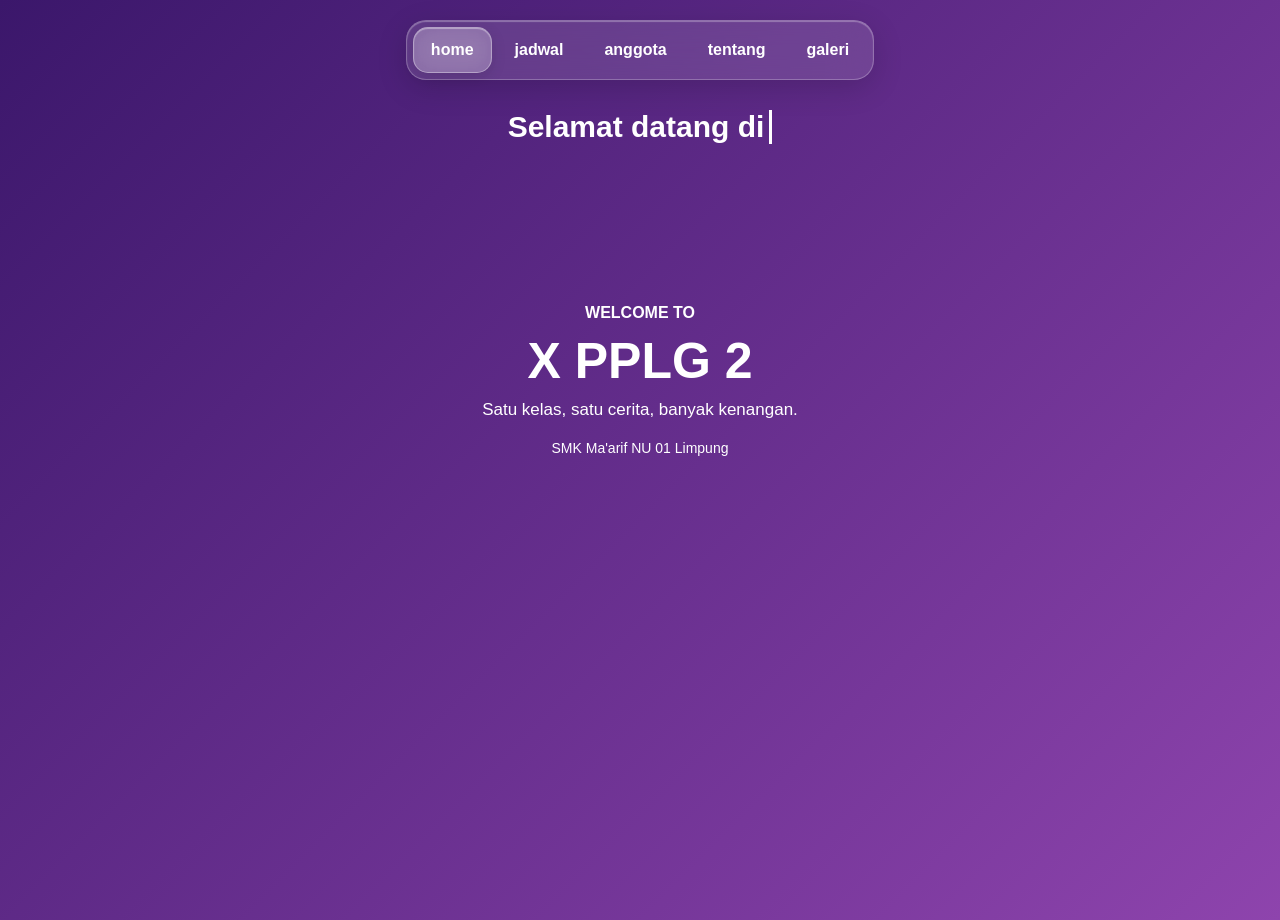
<file: index.html>
<!DOCTYPE html>
<html lang="id">
<head>
    <meta charset="UTF-8">
    <meta name="viewport" content="width=device-width, initial-scale=1.0">

    <title>X PPLG 2</title>

    <link rel="stylesheet" href="style.css">
</head>

<body>
  
  <nav class="navbar">

    <!-- LIQUID GLASS -->
    <div class="nav-indicator"></div>

    <!-- MENU -->
    <a href="index.html" class="nav-item active">home</a>

    <a href="jadwal.html" class="nav-item">jadwal</a>

    <a href="anggota.html" class="nav-item">anggota</a>
   
    <a href="tentang.html" class ="nav-item">tentang</a>

    <a href="galeri.html" class="nav-item">galeri</a>

</nav>

</nav>
        <div class="typing-container">
    <h1 id="typing-text"></h1>
          </div>
     
     
    <main class="welcome">

        <p class="small-text">WELCOME TO</p>

        <h1>X PPLG 2</h1>

        <p class="description">
            Satu kelas, satu cerita, banyak kenangan.
        </p>

        <p class="school">
            SMK Ma'arif NU 01 Limpung
        </p>

    </main>
        <script src="script.js"></script>
        
 <script>

const nav=document.querySelector(".navbar");
const glass=document.querySelector(".nav-indicator");
const items=document.querySelectorAll(".nav-item");

function move(item){
    glass.style.left=item.offsetLeft+"px";
    glass.style.width=item.offsetWidth+"px";
}

items.forEach(item=>{
    item.addEventListener("click",e=>{

        items.forEach(i=>i.classList.remove("active"));
        item.classList.add("active");

        move(item);
    });
});

window.onload=()=>{
    move(document.querySelector(".active"));
};

</script>
</body>

</body>
</html>
</file>
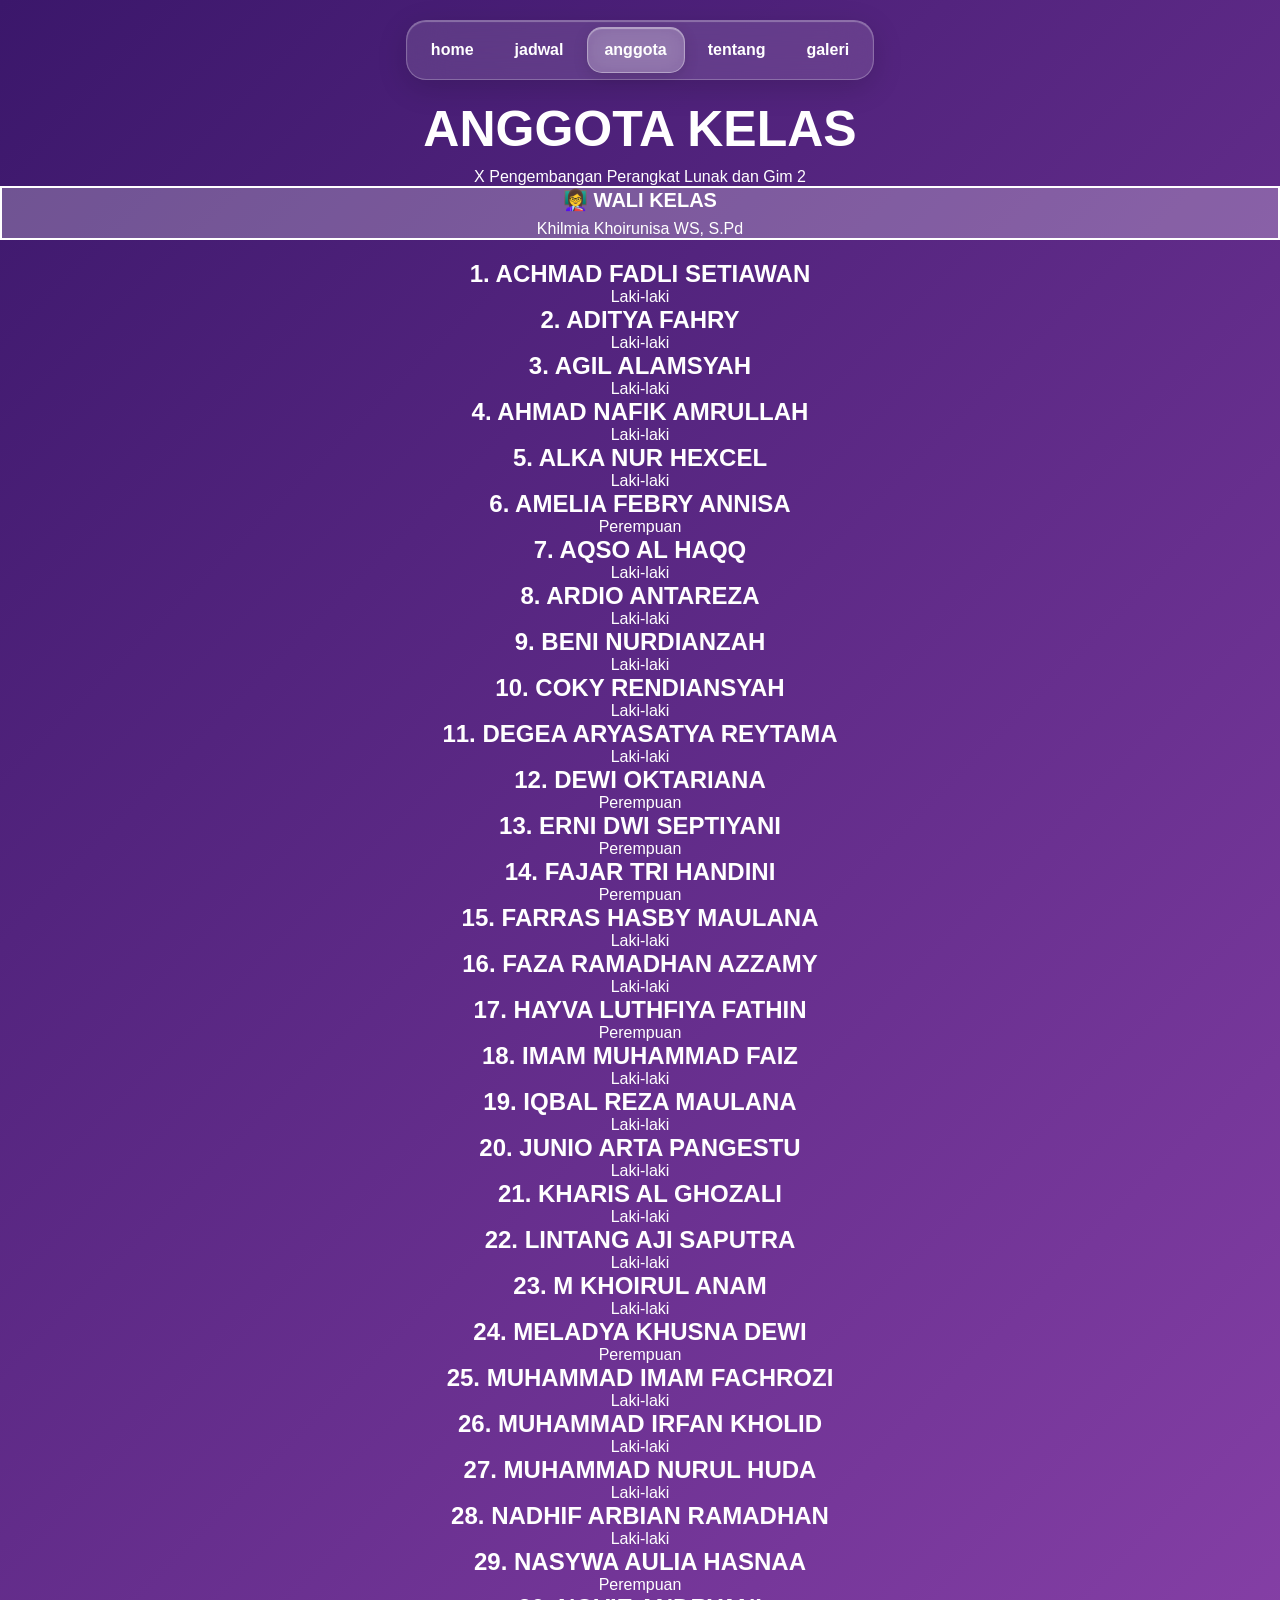
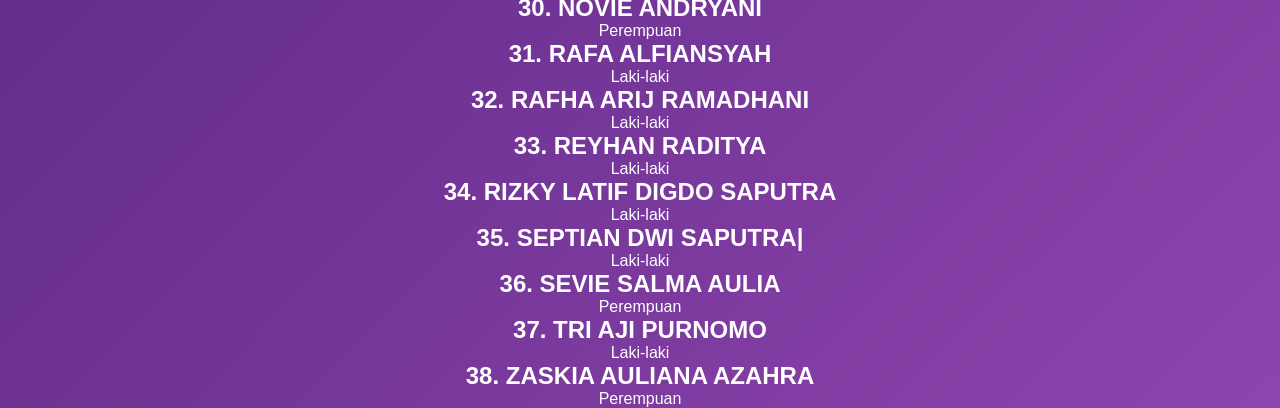
<file: anggota.html>
<!DOCTYPE html>
<html lang="id">
<head>
    <meta charset="UTF-8">
    <meta name="viewport" content="width=device-width, initial-scale=1.0">

    <title>Anggota - X PPLG 2</title>

    <link rel="stylesheet" href="style.css">
</head>

<body>
  
 <nav class="navbar">

    <!-- LIQUID GLASS -->
    <div class="nav-indicator"></div>

     <!-- MENU -->
    <a href="index.html" class="nav-item">home</a>

    <a href="jadwal.html" class="nav-item">jadwal</a>

    <a href="anggota.html" class="nav-item active">anggota</a>
   
    <a href="tentang.html" class ="nav-item">tentang</a>

    <a href="galeri.html" class="nav-item">galeri</a>

</nav>


</body>

    </nav>


    <!-- JUDUL -->
    <main class="anggota">

        <h1>ANGGOTA KELAS</h1>

        <p>X Pengembangan Perangkat Lunak dan Gim 2</p>


        <!-- WALI KELAS -->
        <div class="daftar-anggota">

            <div class="card wali">
                <h2>👩‍🏫 WALI KELAS</h2>
                <p>Khilmia Khoirunisa WS, S.Pd</p>
            </div>


            <!-- SISWA -->

            <div class="card">
                <h2>1. ACHMAD FADLI SETIAWAN</h2>
                <p>Laki-laki</p>
            </div>

            <div class="card">
                <h2>2. ADITYA FAHRY</h2>
                <p>Laki-laki</p>
            </div>

            <div class="card">
                <h2>3. AGIL ALAMSYAH</h2>
                <p>Laki-laki</p>
            </div>

            <div class="card">
                <h2>4. AHMAD NAFIK AMRULLAH</h2>
                <p>Laki-laki</p>
            </div>

            <div class="card">
                <h2>5. ALKA NUR HEXCEL</h2>
                <p>Laki-laki</p>
            </div>

            <div class="card">
                <h2>6. AMELIA FEBRY ANNISA</h2>
                <p>Perempuan</p>
            </div>

            <div class="card">
                <h2>7. AQSO AL HAQQ</h2>
                <p>Laki-laki</p>
            </div>

            <div class="card">
                <h2>8. ARDIO ANTAREZA</h2>
                <p>Laki-laki</p>
            </div>

            <div class="card">
                <h2>9. BENI NURDIANZAH</h2>
                <p>Laki-laki</p>
            </div>

            <div class="card">
                <h2>10. COKY RENDIANSYAH</h2>
                <p>Laki-laki</p>
            </div>

            <div class="card">
                <h2>11. DEGEA ARYASATYA REYTAMA</h2>
                <p>Laki-laki</p>
            </div>

            <div class="card">
                <h2>12. DEWI OKTARIANA</h2>
                <p>Perempuan</p>
            </div>

            <div class="card">
                <h2>13. ERNI DWI SEPTIYANI</h2>
                <p>Perempuan</p>
            </div>

            <div class="card">
                <h2>14. FAJAR TRI HANDINI</h2>
                <p>Perempuan</p>
            </div>

            <div class="card">
                <h2>15. FARRAS HASBY MAULANA</h2>
                <p>Laki-laki</p>
            </div>

            <div class="card">
                <h2>16. FAZA RAMADHAN AZZAMY</h2>
                <p>Laki-laki</p>
            </div>

            <div class="card">
                <h2>17. HAYVA LUTHFIYA FATHIN</h2>
                <p>Perempuan</p>
            </div>

            <div class="card">
                <h2>18. IMAM MUHAMMAD FAIZ</h2>
                <p>Laki-laki</p>
            </div>

            <div class="card">
                <h2>19. IQBAL REZA MAULANA</h2>
                <p>Laki-laki</p>
            </div>

            <div class="card">
                <h2>20. JUNIO ARTA PANGESTU</h2>
                <p>Laki-laki</p>
            </div>

            <div class="card">
                <h2>21. KHARIS AL GHOZALI</h2>
                <p>Laki-laki</p>
            </div>

            <div class="card">
                <h2>22. LINTANG AJI SAPUTRA</h2>
                <p>Laki-laki</p>
            </div>

            <div class="card">
                <h2>23. M KHOIRUL ANAM</h2>
                <p>Laki-laki</p>
            </div>

            <div class="card">
                <h2>24. MELADYA KHUSNA DEWI</h2>
                <p>Perempuan</p>
            </div>

            <div class="card">
                <h2>25. MUHAMMAD IMAM FACHROZI</h2>
                <p>Laki-laki</p>
            </div>

            <div class="card">
                <h2>26. MUHAMMAD IRFAN KHOLID</h2>
                <p>Laki-laki</p>
            </div>

            <div class="card">
                <h2>27. MUHAMMAD NURUL HUDA</h2>
                <p>Laki-laki</p>
            </div>

            <div class="card">
                <h2>28. NADHIF ARBIAN RAMADHAN</h2>
                <p>Laki-laki</p>
            </div>

            <div class="card">
                <h2>29. NASYWA AULIA HASNAA</h2>
                <p>Perempuan</p>
            </div>

            <div class="card">
                <h2>30. NOVIE ANDRYANI</h2>
                <p>Perempuan</p>
            </div>

            <div class="card">
                <h2>31. RAFA ALFIANSYAH</h2>
                <p>Laki-laki</p>
            </div>

            <div class="card">
                <h2>32. RAFHA ARIJ RAMADHANI</h2>
                <p>Laki-laki</p>
            </div>

            <div class="card">
                <h2>33. REYHAN RADITYA</h2>
                <p>Laki-laki</p>
            </div>

            <div class="card">
                <h2>34. RIZKY LATIF DIGDO SAPUTRA</h2>
                <p>Laki-laki</p>
            </div>

            <div class="card">
                <h2>35. SEPTIAN DWI SAPUTRA|</h2>
                <p>Laki-laki</p>
            </div>

            <div class="card">
                <h2>36. SEVIE SALMA AULIA</h2>
                <p>Perempuan</p>
            </div>

            <div class="card">
                <h2>37. TRI AJI PURNOMO</h2>
                <p>Laki-laki</p>
            </div>

            <div class="card">
                <h2>38. ZASKIA AULIANA AZAHRA</h2>
                <p>Perempuan</p>
            </div>

        </div>

    </main>
 <script>

const nav=document.querySelector(".navbar");
const glass=document.querySelector(".nav-indicator");
const items=document.querySelectorAll(".nav-item");

function move(item){
    glass.style.left=item.offsetLeft+"px";
    glass.style.width=item.offsetWidth+"px";
}

items.forEach(item=>{
    item.addEventListener("click",e=>{

        items.forEach(i=>i.classList.remove("active"));
        item.classList.add("active");

        move(item);
    });
});

window.onload=()=>{
    move(document.querySelector(".active"));
};

</script>
</body>
</script>
</body>



</body>
</html>
</file>
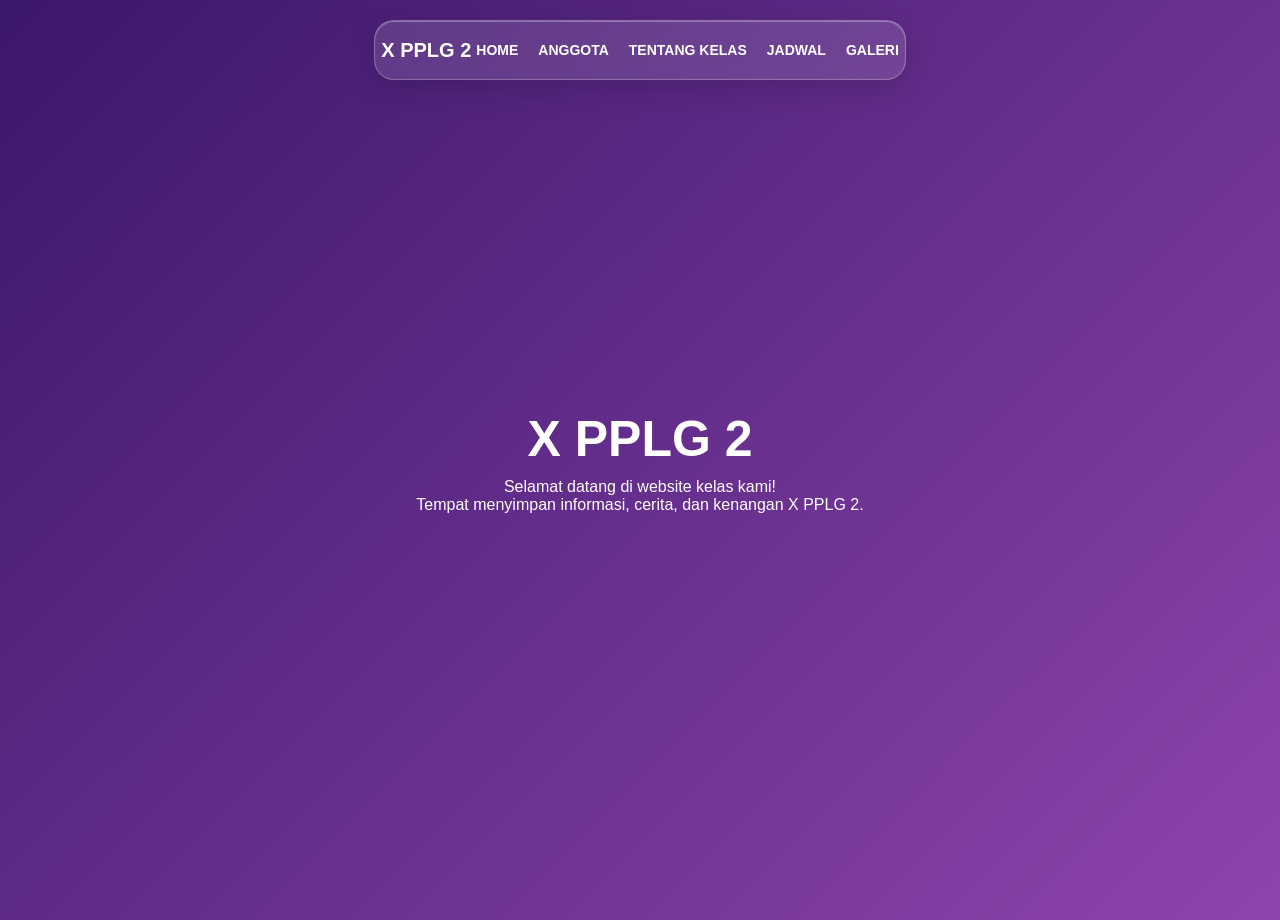
<file: home.html>
<!DOCTYPE html>
<html lang="id">
<head>
    <meta charset="UTF-8">
    <meta name="viewport" content="width=device-width, initial-scale=1.0">

    <title>Anggota - X PPLG 2</title>

    <link rel="stylesheet" href="style.css">
</head>

<body>

    <!-- NAVIGASI -->
    <nav class="navbar">

        <div class="logo">X PPLG 2</div>

        <div class="nav-menu">
            <a href="home.html">HOME</a>
            <a href="anggota.html">ANGGOTA</a>
            <a href="tentang.html">TENTANG KELAS</a>
            <a href="jadwal.html">JADWAL</a>
            <a href="galeri.html">GALERI</a>
        </div>

    </nav><meta charset="UTF-8">
    <meta name="viewport" content="width=device-width, initial-scale=1.0">

    <title>Tentang X PPLG 2</title>

    <link rel="stylesheet" href="style.css">
</head>

<body>
  <main class="welcome">


       <main class="welcome">

        <h1>X PPLG 2</h1>

        <p>
            Selamat datang di website kelas kami!
        </p>

        <p>
            Tempat menyimpan informasi,
            cerita, dan kenangan X PPLG 2.
        </p>

    </main>
</body>
</html>
</file>
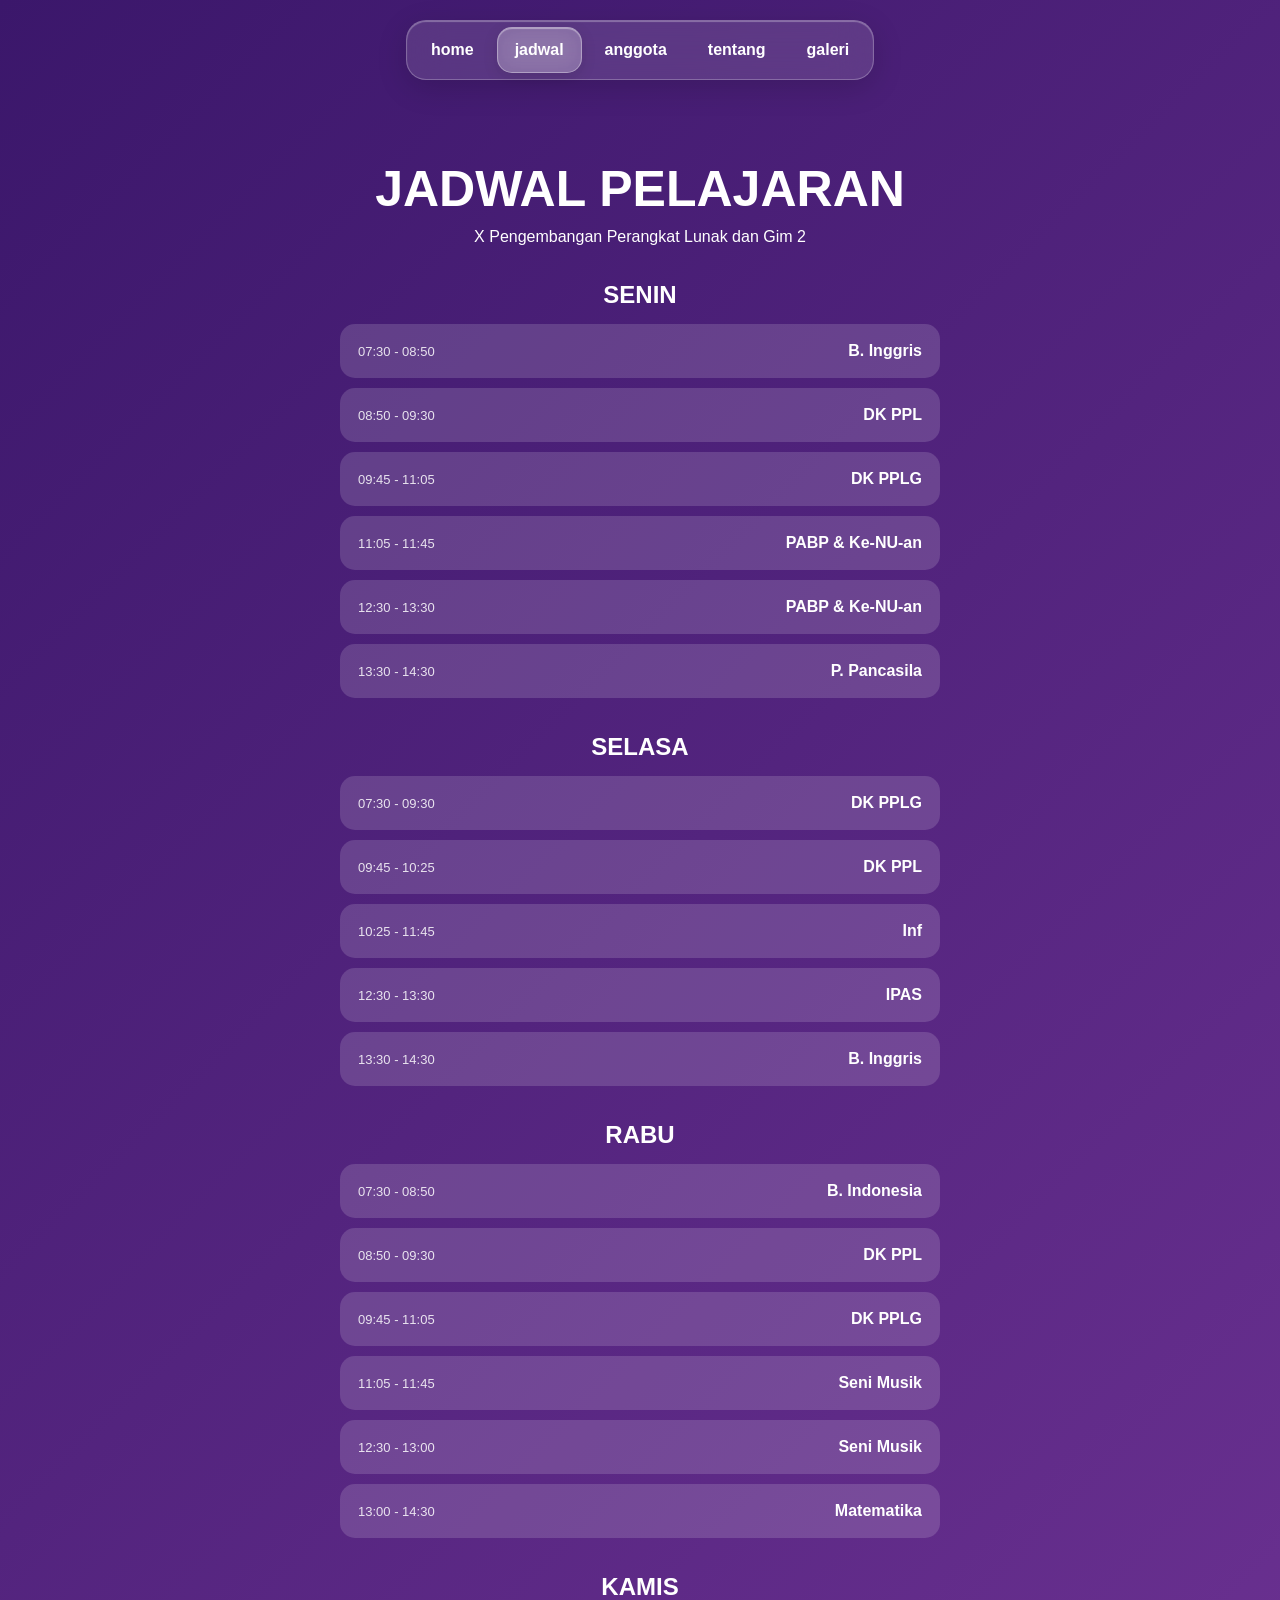
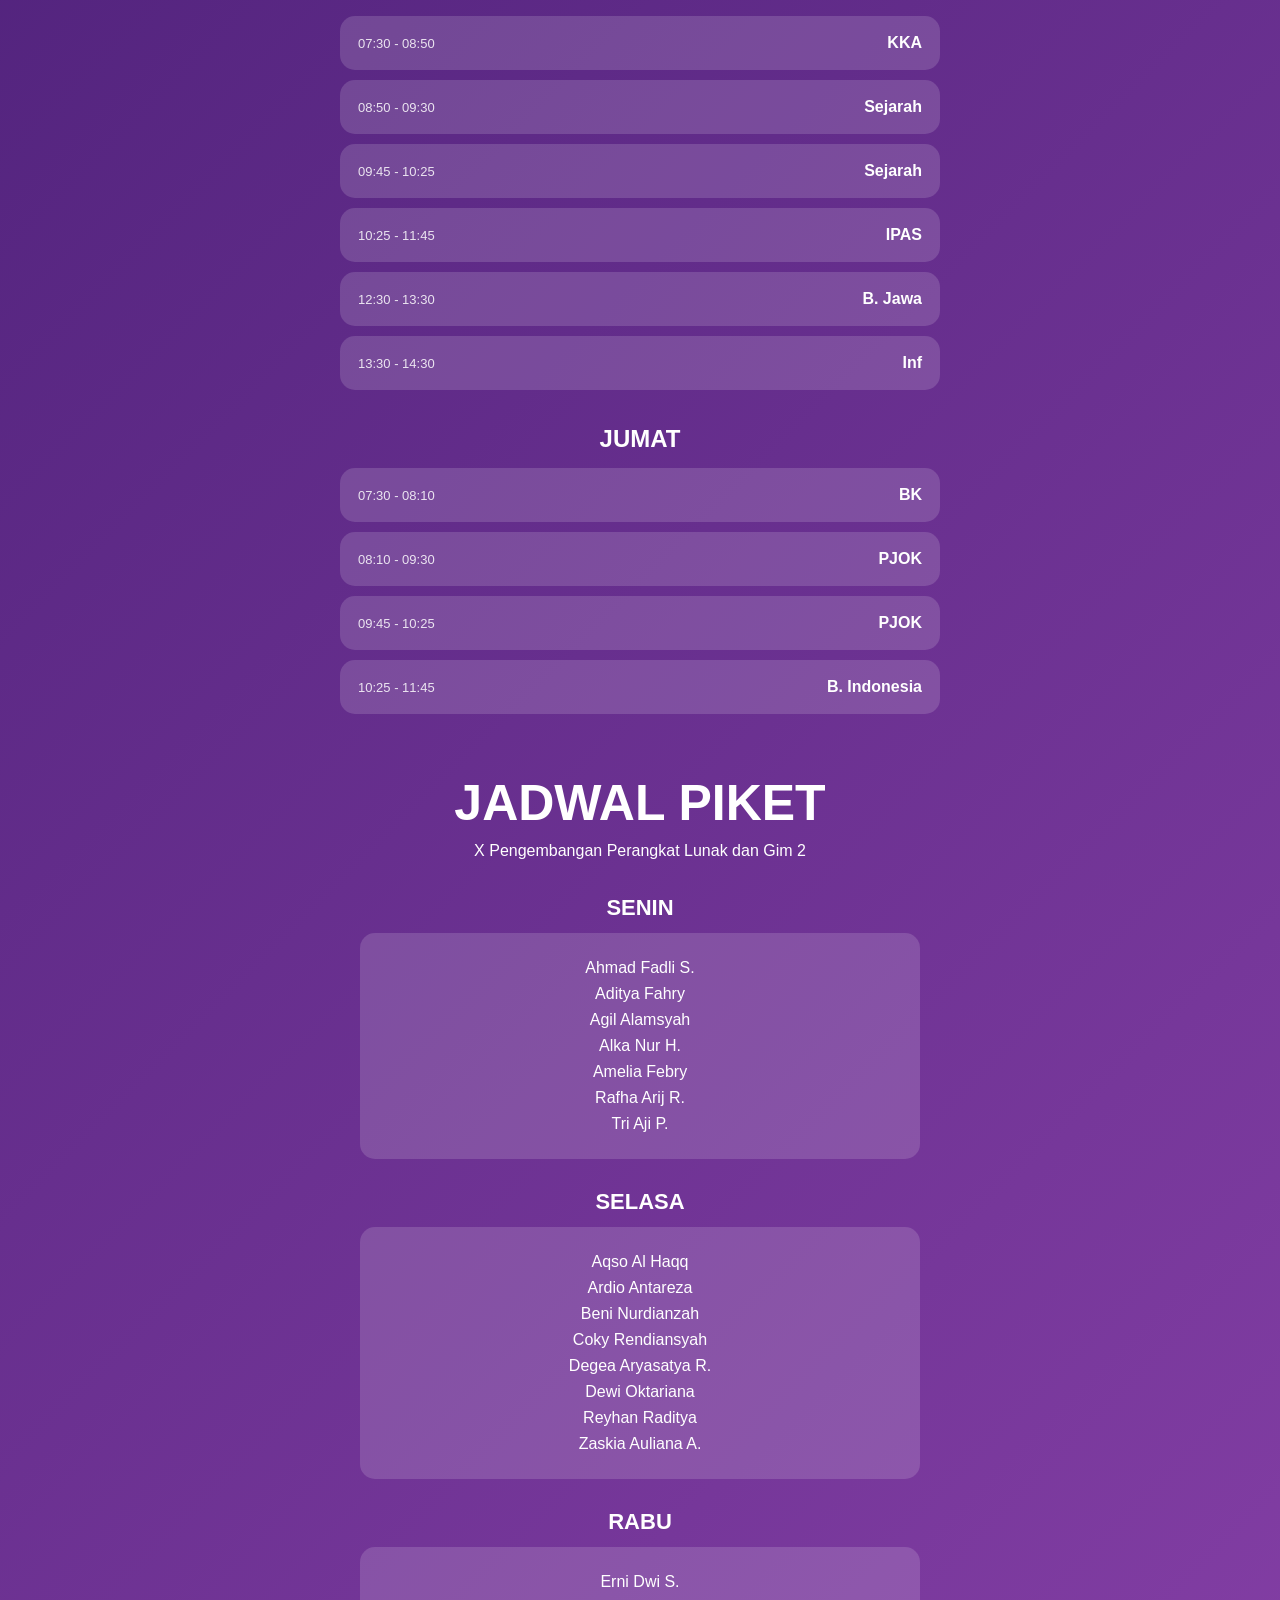
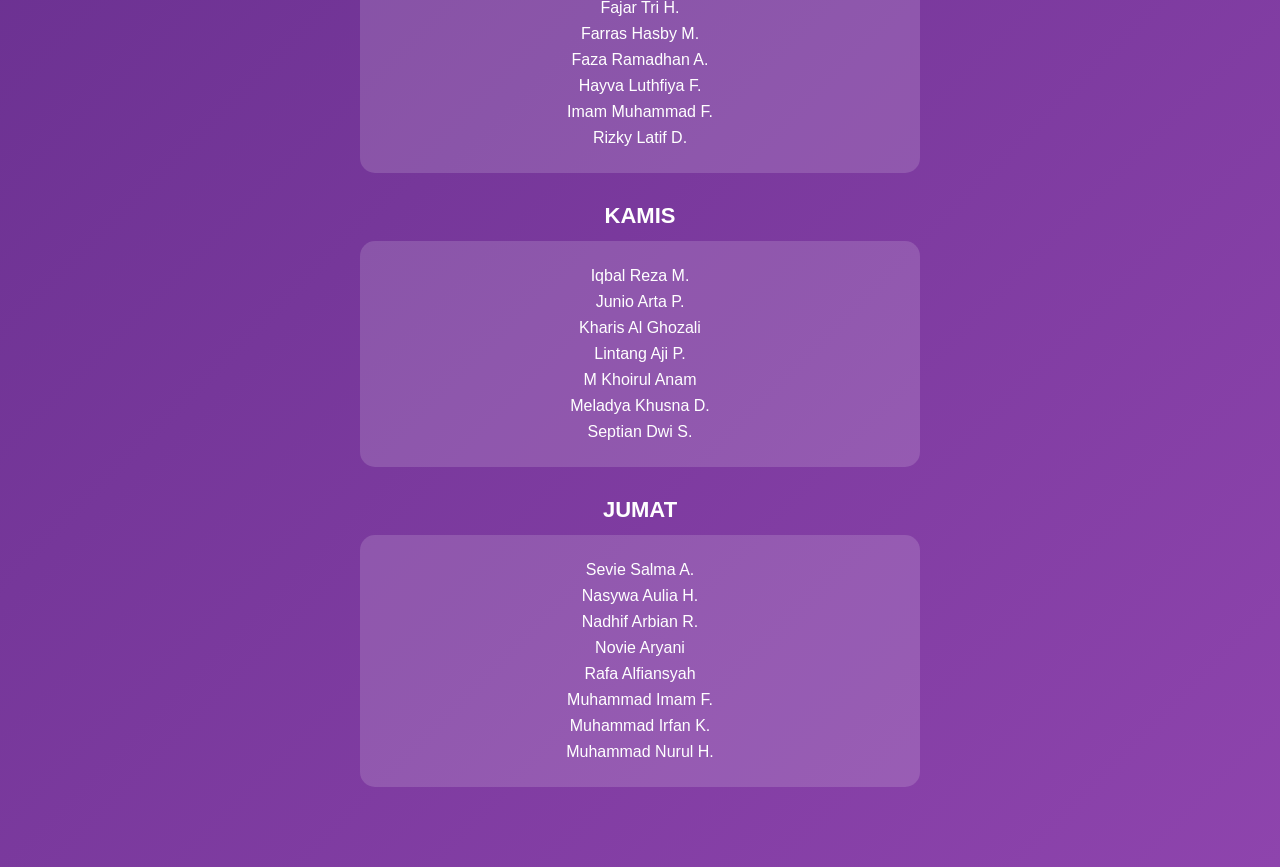
<file: jadwal.html>
<!DOCTYPE html>
<html lang="id">
<head>
    <meta charset="UTF-8">
    <meta name="viewport" content="width=device-width, initial-scale=1.0">

    <title>Jadwal - X PPLG 2</title>

    <link rel="stylesheet" href="style.css">
</head>

<body>

    <!-- NAVIGASI -->
    <nav class="navbar">
          <!-- LIQUID GLASS -->
    <div class="nav-indicator"></div>

     <!-- MENU -->
    <a href="index.html" class="nav-item">home</a>

    <a href="jadwal.html" class="nav-item active">jadwal</a>

    <a href="anggota.html" class="nav-item">anggota</a>
   
    <a href="tentang.html" class ="nav-item">tentang</a>

    <a href="galeri.html" class="nav-item">galeri</a>

    </nav>


    <!-- JADWAL -->
    <main class="jadwal">

        <h1>JADWAL PELAJARAN</h1>

        <p class="subjudul">
            X Pengembangan Perangkat Lunak dan Gim 2
        </p>


        <!-- SENIN -->
        <section class="hari">

            <h2>SENIN</h2>

            <div class="jadwal-card">
                <span>07:30 - 08:50</span>
                <strong>B. Inggris</strong>
            </div>

            <div class="jadwal-card">
                <span>08:50 - 09:30</span>
                <strong>DK PPL</strong>
            </div>

            <div class="jadwal-card">
                <span>09:45 - 11:05</span>
                <strong>DK PPLG</strong>
            </div>

            <div class="jadwal-card">
                <span>11:05 - 11:45</span>
                <strong>PABP & Ke-NU-an</strong>
            </div>

            <div class="jadwal-card">
                <span>12:30 - 13:30</span>
                <strong>PABP & Ke-NU-an</strong>
            </div>

            <div class="jadwal-card">
                <span>13:30 - 14:30</span>
                <strong>P. Pancasila</strong>
            </div>

        </section>


        <!-- SELASA -->
        <section class="hari">

            <h2>SELASA</h2>

            <div class="jadwal-card">
                <span>07:30 - 09:30</span>
                <strong>DK PPLG</strong>
            </div>

            <div class="jadwal-card">
                <span>09:45 - 10:25</span>
                <strong>DK PPL</strong>
            </div>

            <div class="jadwal-card">
                <span>10:25 - 11:45</span>
                <strong>Inf</strong>
            </div>

            <div class="jadwal-card">
                <span>12:30 - 13:30</span>
                <strong>IPAS</strong>
            </div>

            <div class="jadwal-card">
                <span>13:30 - 14:30</span>
                <strong>B. Inggris</strong>
            </div>

        </section>


        <!-- RABU -->
        <section class="hari">

            <h2>RABU</h2>

            <div class="jadwal-card">
                <span>07:30 - 08:50</span>
                <strong>B. Indonesia</strong>
            </div>

            <div class="jadwal-card">
                <span>08:50 - 09:30</span>
                <strong>DK PPL</strong>
            </div>

            <div class="jadwal-card">
                <span>09:45 - 11:05</span>
                <strong>DK PPLG</strong>
            </div>

            <div class="jadwal-card">
                <span>11:05 - 11:45</span>
                <strong>Seni Musik</strong>
            </div>

            <div class="jadwal-card">
                <span>12:30 - 13:00</span>
                <strong>Seni Musik</strong>
            </div>

            <div class="jadwal-card">
                <span>13:00 - 14:30</span>
                <strong>Matematika</strong>
            </div>

        </section>


        <!-- KAMIS -->
        <section class="hari">

            <h2>KAMIS</h2>

            <div class="jadwal-card">
                <span>07:30 - 08:50</span>
                <strong>KKA</strong>
            </div>

            <div class="jadwal-card">
                <span>08:50 - 09:30</span>
                <strong>Sejarah</strong>
            </div>

            <div class="jadwal-card">
                <span>09:45 - 10:25</span>
                <strong>Sejarah</strong>
            </div>

            <div class="jadwal-card">
                <span>10:25 - 11:45</span>
                <strong>IPAS</strong>
            </div>

            <div class="jadwal-card">
                <span>12:30 - 13:30</span>
                <strong>B. Jawa</strong>
            </div>

            <div class="jadwal-card">
                <span>13:30 - 14:30</span>
                <strong>Inf</strong>
            </div>

        </section>


        <!-- JUMAT -->
        <section class="hari">

            <h2>JUMAT</h2>

            <div class="jadwal-card">
                <span>07:30 - 08:10</span>
                <strong>BK</strong>
            </div>

            <div class="jadwal-card">
                <span>08:10 - 09:30</span>
                <strong>PJOK</strong>
            </div>

            <div class="jadwal-card">
                <span>09:45 - 10:25</span>
                <strong>PJOK</strong>
            </div>

            <div class="jadwal-card">
                <span>10:25 - 11:45</span>
                <strong>B. Indonesia</strong>
            </div>

        </section>
 <!-- =========================
     JADWAL PIKET
     ========================= -->

<section class="jadwal-piket">

    <h1>JADWAL PIKET</h1>

    <p class="subjudul">
        X Pengembangan Perangkat Lunak dan Gim 2
    </p>


    <!-- SENIN -->
    <div class="piket-hari">
        <h2>SENIN</h2>

        <div class="piket-card">
            <p>Ahmad Fadli S.</p>
            <p>Aditya Fahry</p>
            <p>Agil Alamsyah</p>
            <p>Alka Nur H.</p>
            <p>Amelia Febry</p>
            <p>Rafha Arij R.</p>
            <p>Tri Aji P.</p>
        </div>
    </div>


    <!-- SELASA -->
    <div class="piket-hari">
        <h2>SELASA</h2>

        <div class="piket-card">
            <p>Aqso Al Haqq</p>
            <p>Ardio Antareza</p>
            <p>Beni Nurdianzah</p>
            <p>Coky Rendi­ansyah</p>
            <p>Degea Aryasatya R.</p>
            <p>Dewi Oktariana</p>
            <p>Reyhan Raditya</p>
            <p>Zaskia Auliana A.</p>
        </div>
    </div>


    <!-- RABU -->
    <div class="piket-hari">
        <h2>RABU</h2>

        <div class="piket-card">
            <p>Erni Dwi S.</p>
            <p>Fajar Tri H.</p>
            <p>Farras Hasby M.</p>
            <p>Faza Ramadhan A.</p>
            <p>Hayva Luthfiya F.</p>
            <p>Imam Muhammad F.</p>
            <p>Rizky Latif D.</p>
        </div>
    </div>


    <!-- KAMIS -->
    <div class="piket-hari">
        <h2>KAMIS</h2>

        <div class="piket-card">
            <p>Iqbal Reza M.</p>
            <p>Junio Arta P.</p>
            <p>Kharis Al Ghozali</p>
            <p>Lintang Aji P.</p>
            <p>M Khoirul Anam</p>
            <p>Meladya Khusna D.</p>
            <p>Septian Dwi S.</p>
        </div>
    </div>


    <!-- JUMAT -->
    <div class="piket-hari">
        <h2>JUMAT</h2>

        <div class="piket-card">
            <p>Sevie Salma A.</p>
            <p>Nasywa Aulia H.</p>
            <p>Nadhif Arbian R.</p>
            <p>Novie Aryani</p>
            <p>Rafa Alfiansyah</p>
            <p>Muhammad Imam F.</p>
            <p>Muhammad Irfan K.</p>
            <p>Muhammad Nurul H.</p>
        </div>
    </div>

</section>

    </main>
 <script>

const nav=document.querySelector(".navbar");
const glass=document.querySelector(".nav-indicator");
const items=document.querySelectorAll(".nav-item");

function move(item){
    glass.style.left=item.offsetLeft+"px";
    glass.style.width=item.offsetWidth+"px";
}

items.forEach(item=>{
    item.addEventListener("click",e=>{

        items.forEach(i=>i.classList.remove("active"));
        item.classList.add("active");

        move(item);
    });
});

window.onload=()=>{
    move(document.querySelector(".active"));
};

</script>
</body>
</body>
</html>
</file>
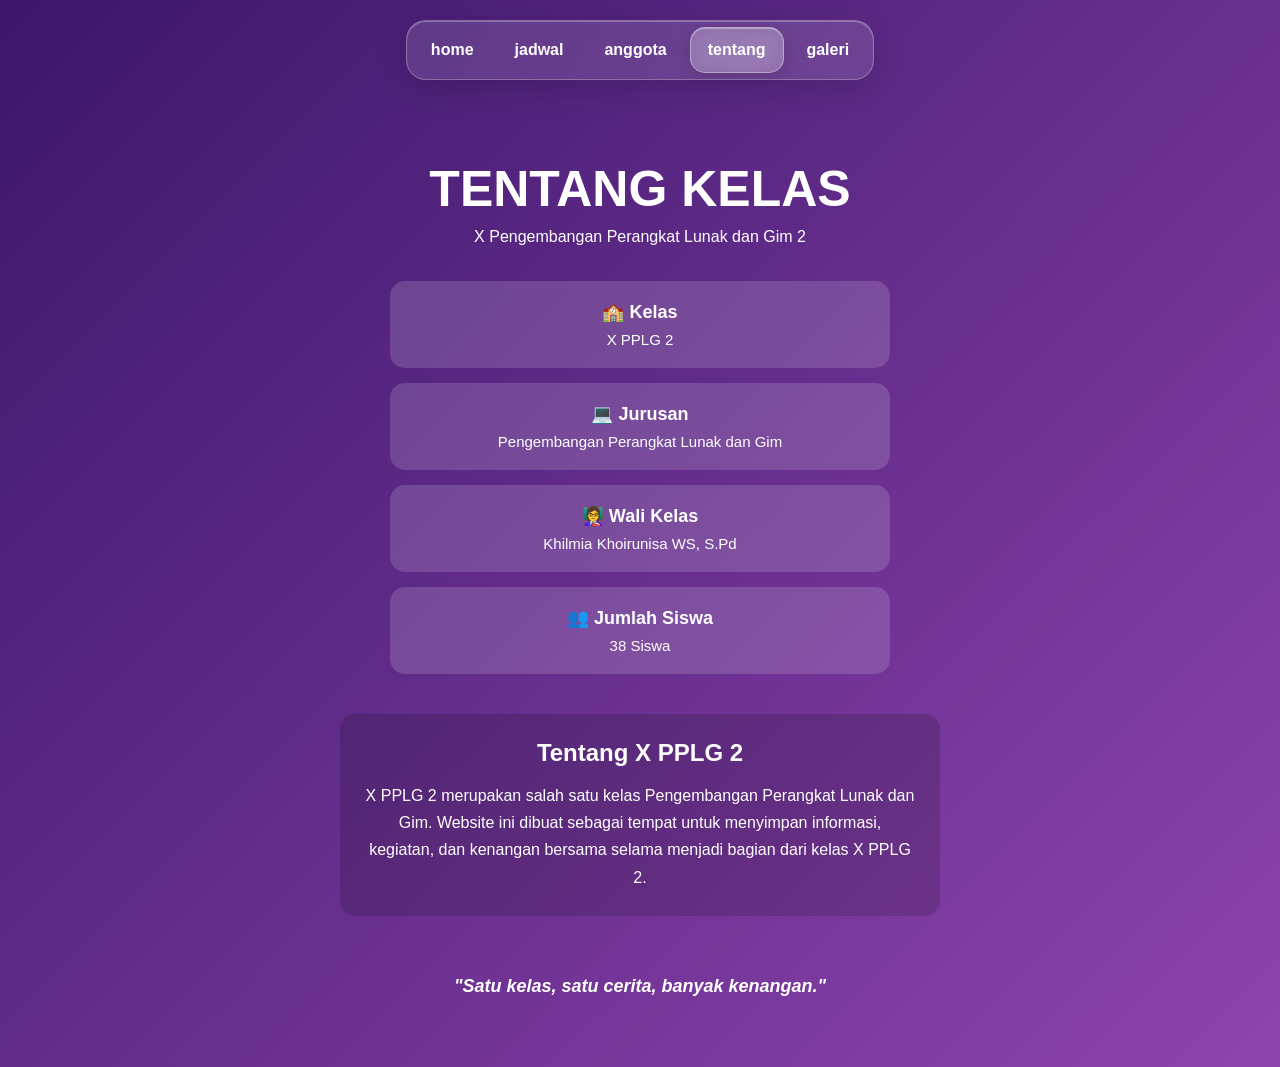
<file: tentang.html>
<!DOCTYPE html>
<html lang="id">
<head>
    <meta charset="UTF-8">
    <meta name="viewport" content="width=device-width, initial-scale=1.0">

    <title>Tentang Kelas - X PPLG 2</title>

    <link rel="stylesheet" href="style.css">
</head>

<body>

    <!-- NAVIGASI -->
    <nav class="navbar">

          <!-- LIQUID GLASS -->
    <div class="nav-indicator"></div>

     <!-- MENU -->
    <a href="index.html" class="nav-item">home</a>

    <a href="jadwal.html" class="nav-item">jadwal</a>

    <a href="anggota.html" class="nav-item">anggota</a>
   
    <a href="tentang.html" class ="nav-item active">tentang</a>

    <a href="galeri.html" class="nav-item">galeri</a>
 

    </nav>


    <!-- TENTANG KELAS -->
    <main class="tentang">

        <h1>TENTANG KELAS</h1>

        <p class="subjudul">
            X Pengembangan Perangkat Lunak dan Gim 2
        </p>

        <section class="info-kelas">

            <div class="info-card">
                <h2>🏫 Kelas</h2>
                <p>X PPLG 2</p>
            </div>

            <div class="info-card">
                <h2>💻 Jurusan</h2>
                <p>
                    Pengembangan Perangkat Lunak dan Gim
                </p>
            </div>

            <div class="info-card">
                <h2>👩‍🏫 Wali Kelas</h2>
                <p>
                    Khilmia Khoirunisa WS, S.Pd
                </p>
            </div>

            <div class="info-card">
                <h2>👥 Jumlah Siswa</h2>
                <p>
                    38 Siswa
                </p>
            </div>

        </section>


        <section class="deskripsi-kelas">

            <h2>Tentang X PPLG 2</h2>

            <p>
                X PPLG 2 merupakan salah satu kelas
                Pengembangan Perangkat Lunak dan Gim.
                Website ini dibuat sebagai tempat untuk
                menyimpan informasi, kegiatan, dan
                kenangan bersama selama menjadi bagian
                dari kelas X PPLG 2.
            </p>

        </section>


        <section class="quote-kelas">

            <p>
                "Satu kelas, satu cerita, banyak kenangan."
            </p>

        </section>

    </main>
 <script>

const nav=document.querySelector(".navbar");
const glass=document.querySelector(".nav-indicator");
const items=document.querySelectorAll(".nav-item");

function move(item){
    glass.style.left=item.offsetLeft+"px";
    glass.style.width=item.offsetWidth+"px";
}

items.forEach(item=>{
    item.addEventListener("click",e=>{

        items.forEach(i=>i.classList.remove("active"));
        item.classList.add("active");

        move(item);
    });
});

window.onload=()=>{
    move(document.querySelector(".active"));
};

</script>
</body>


</body>
</html>
</file>
<file: style.css>
* {
    margin: 0;
    padding: 0;
    box-sizing: border-box;
}

body {
    min-height: 100vh;
    text-align: center;
    background: linear-gradient(135deg, #3b176b, #8e44ad);
    font-family: Arial, sans-serif;
}

/* NAVBAR */

.navbar {
    width: 100%;
    min-height: 60px;
    display: flex;
    align-items: center;
    justify-content: space-between;
    padding: 10px 25px;
    background: rgba(0, 0, 0, 0.25);
}

.logo {
    color: white;
    font-size: 20px;
    font-weight: 900;
    white-space: nowrap;
}

.nav-menu {
    display: flex;
    gap: 20px;
    align-items: center;
}

.nav-menu a {
    color: white;
    text-decoration: none;
    font-size: 14px;
    font-weight: 800;
}

.nav-menu a:hover {
    text-decoration: underline;
}.logo {
    color: white;
    font-size: 20px;
    font-weight: 800;
}

.nav-menu a {
    color: white;
    text-decoration: none;
    font-weight: 800;
}

/* ISI */

.welcome {
    padding-top: 150px;
    color: white;
}

.small-text {
    font-size: 16px;
    font-weight: bold;
}

h1 {
    font-size: 50px;
    font-weight: 900;
    margin: 10px 0;
}

.description {
    font-size: 17px;
}

.school {
    margin-top: 20px;
    font-size: 14px;
}




.wali {
    border: 2px solid white;
    background: rgba(255, 255, 255, 0.25);
    margin-bottom: 20px;
}

.wali h2 {
    font-size: 20px;
    margin-bottom: 8px;
}


.anggota {
    color: white;
}

.anggota h1,
.anggota h2,
.anggota p {
    color: white;
}






/* TENTANG KELAS */

.tentang {
    padding: 50px 20px;
    color: white;
}

.tentang h1 {
    margin-bottom: 10px;
}

.subjudul {
    font-size: 16px;
    margin-bottom: 35px;
}

.info-kelas {
    display: flex;
    flex-direction: column;
    gap: 15px;
    max-width: 500px;
    margin: auto;
}

.info-card {
    padding: 20px;
    border-radius: 15px;
    background: rgba(255, 255, 255, 0.15);
}

.info-card h2 {
    font-size: 18px;
    margin-bottom: 8px;
}

.info-card p {
    font-size: 15px;
}

.deskripsi-kelas {
    max-width: 600px;
    margin: 40px auto 0;
    padding: 25px;
    border-radius: 15px;
    background: rgba(0, 0, 0, 0.15);
}

.deskripsi-kelas h2 {
    margin-bottom: 15px;
}

.deskripsi-kelas p {
    line-height: 1.7;
}

.quote-kelas {
    margin-top: 40px;
    padding: 20px;
    font-size: 18px;
    font-weight: bold;
    font-style: italic;
}
.typing-container h1 {
    color: white;
    font-size: 30px;
    font-weight: 800;
    display: inline-block;
    border-right: 3px solid white;
    padding-right: 5px;

    animation: cursorBlink 0.7s infinite;
}

@keyframes cursorBlink {
    50% {
        border-color: transparent;
    }
}



/* =========================
   JADWAL PELAJARAN
   ========================= */

.jadwal {
    padding: 50px 20px;
    color: white;
}

.jadwal h1 {
    margin-bottom: 10px;
}

.subjudul {
    margin-bottom: 35px;
}

.hari {
    max-width: 600px;
    margin: 0 auto 35px;
}

.hari h2 {
    margin-bottom: 15px;
    font-size: 24px;
}

.jadwal-card {
    display: flex;
    justify-content: space-between;
    align-items: center;
    gap: 15px;

    padding: 18px;
    margin-bottom: 10px;

    border-radius: 15px;
    background: rgba(255, 255, 255, 0.15);
}

.jadwal-card span {
    font-size: 13px;
    opacity: 0.85;
}

.jadwal-card strong {
    font-size: 16px;
    color: white;
}



/* =========================
   LIQUID GLASS NAVBAR
   ========================= */

.navbar {
    position: relative;

    display: flex;
    align-items: center;
    gap: 5px;

    width: fit-content;
    margin: 20px auto;
    padding: 6px;

    /* kaca */
    background: rgba(255, 255, 255, 0.12);
    backdrop-filter: blur(20px);
    -webkit-backdrop-filter: blur(20px);

    /* pinggiran kaca */
    border: 1px solid rgba(255, 255, 255, 0.25);
    border-radius: 20px;

    /* bayangan */
    box-shadow:
        0 8px 30px rgba(0, 0, 0, 0.15),
        inset 0 1px 1px rgba(255, 255, 255, 0.3);
}


/* =========================
   TOMBOL NAVIGASI
   ========================= */

.nav-item {
    position: relative;
    z-index: 2;

    display: block;

    padding: 10px 18px;

    color: white;
    text-decoration: none;
    font-weight: 600;

    border-radius: 15px;

    transition: color 0.3s ease;
}


/* =========================
   LIQUID GLASS YANG BERGERAK
   ========================= */

.nav-indicator {
    position: absolute;
    z-index: 1;

    top: 6px;
    left: 6px;

    width: 0;
    height: calc(100% - 12px);

    border-radius: 15px;

    background: rgba(255, 255, 255, 0.22);

    backdrop-filter: blur(12px);
    -webkit-backdrop-filter: blur(12px);

    border: 1px solid rgba(255, 255, 255, 0.35);

    box-shadow:
        inset 0 1px 1px rgba(255, 255, 255, 0.4),
        0 4px 15px rgba(0, 0, 0, 0.12);

    /* ANIMASI GERAK */
    transition:
        left 0.45s cubic-bezier(.22, 1, .36, 1),
        width 0.45s cubic-bezier(.22, 1, .36, 1);
}


/* =========================
   JADWAL PIKET
   ========================= */

.jadwal-piket {
    max-width: 600px;
    margin: 60px auto 30px;
    padding: 0 20px;
    color: white;
}

.jadwal-piket h1 {
    text-align: center;
    margin-bottom: 10px;
}

.jadwal-piket .subjudul {
    text-align: center;
    margin-bottom: 35px;
}

.piket-hari {
    margin-bottom: 30px;
}

.piket-hari h2 {
    text-align: center;
    margin-bottom: 12px;
    font-size: 22px;
}

.piket-card {
    padding: 18px 20px;
    border-radius: 15px;
    background: rgba(255, 255, 255, 0.15);
}

.piket-card p {
    margin: 8px 0;
    color: white;
    font-size: 16px;
}
</file>
